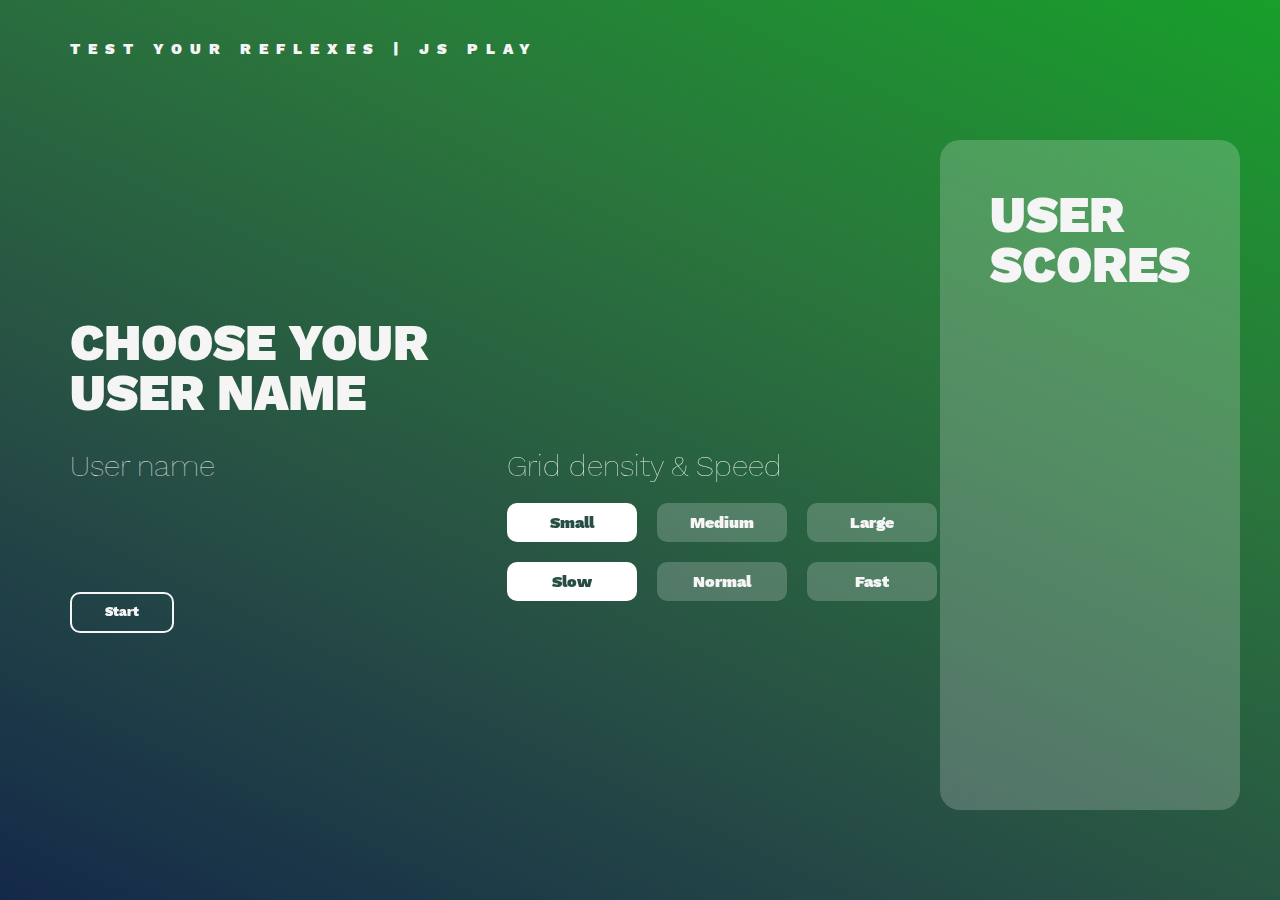
<file: index.html>
<!DOCTYPE html>
<html lang="en">

<head>
    <meta charset="UTF-8">
    <meta http-equiv="X-UA-Compatible" content="IE=edge">
    <meta name="viewport" content="width=device-width, initial-scale=1.0">
    <!-- Tab title -->
    <title>Test your reflexes</title>
    <!-- Stylesheets -->
    <link rel="stylesheet" href="styles.css">
    <!-- Typefaces -->
    <link rel="preconnect" href="https://fonts.gstatic.com">
    <!-- Encode Sans -->
    <link href="https://fonts.googleapis.com/css2?family=Encode+Sans+Expanded:wght@100;500;900&display=swap" rel="stylesheet">
    <!-- Titillium -->
    <link href="https://fonts.googleapis.com/css2?family=Titillium+Web:wght@200;400;900&display=swap" rel="stylesheet">
</head>
<!-- Body element -->

<body>
    <header>
        <div id="headerTitle">Test your reflexes | JS Play</div>
    </header>
    <section id="mainSection">
        <!-- Templates will be placed here -->
        <div id="leftBlock">

        </div>
        <div id="sideBar">
            <h2 id="scoresTitle">User Scores</h2>
            <div id="topUserWrapper">
                <div class="top-user" id="topOneUser">
                    <h3 id="topOneName" class="topName"></h3>
                    <h3 id="topOneScore" class="topScore"></h3>
                </div>
                <div class="top-user" id="topTwoUser">
                    <h3 id="topTwoName" class="topName"></h3>
                    <h3 id="topTwoScore" class="topScore"></h3>
                </div>
                <div class="top-user" id="topThreeUser">
                    <h3 id="topThreeName" class="topName"></h3>
                    <h3 id="topThreeScore" class="topScore"></h3>
                </div>
                <div class="top-user" id="topFourUser">
                    <h3 id="topFourName" class="topName"></h3>
                    <h3 id="topFourScore" class="topScore"></h3>
                </div>
                <div class="top-user" id="topFiveUser">
                    <h3 id="topFiveName" class="topName"></h3>
                    <h3 id="topFiveScore" class="topScore"></h3>
                </div>
            </div>
        </div>
    </section>

    <template id="userPage">
        <div class="left-wrapper">
            <h2 class="title-page">Choose your <br> user name</h2>
            <!-- Username & Difficulties buttons -->
            <div id="usernameAndButtons">
                <!-- User name -->
                <div id="mainPageForm">
                    <h3 class="subtitle-page">User name</h3>
                    <form action="" id="userNameForm">
                        <input minlength="1" id="userInput" type="text" autofocus required>
                    </form>
                    <button id="initialButton" type="submit" name="userButton" form="userNameForm">Start</button>
                </div>
                <!-- Difficulty buttons -->
                <div id="difficultyWrapper">
                    <h3 class="subtitle-page">Grid density & Speed</h3>
                    <div id="buttonsWrapper">
                        <!-- Grid options -->
                        <div id="gridOptions">
                            <!-- Radio buttons -->
                            <!-- Small -->
                            <label class="radio">
                                <span class="radio_input">
                                    <input id="radioButton" class="input-type-grid" type="radio" name="grid-radio" checked>
                                    <span class="radio_control">Small</span>
                                </span>
                            </label>
                            <!-- Linebreak -->
                            <br>
                            <!-- Medium  -->
                            <label class="radio">
                                <span class="radio_input">
                                    <input id="radioButton1" class="input-type-grid" type="radio" name="grid-radio">
                                    <span class="radio_control">Medium</span>
                                </span>
                            </label>
                            <!-- Large  -->
                            <label class="radio">
                                <span class="radio_input">
                                    <input id="radioButton2" class="input-type-grid" type="radio" name="grid-radio">
                                    <span class="radio_control">Large</span>
                                </span>
                            </label>
                        </div>
                        <!-- Grid options -->
                        <div id="speedOptions">
                            <!-- Radio buttons -->
                            <!-- Small -->
                            <label class="radio">
                                <span class="radio_input">
                                    <input id="radioButton3" class="input-type-speed" type="radio" name="speed-radio" checked>
                                    <span class="radio_control">Slow</span>
                                </span>
                            </label>
                            <!-- Linebreak -->
                            <br>
                            <!-- Medium  -->
                            <label class="radio">
                                <span class="radio_input">
                                    <input id="radioButton4" class="input-type-speed" type="radio" name="speed-radio">
                                    <span class="radio_control">Normal</span>
                                </span>
                            </label>
                            <!-- Large  -->
                            <label class="radio">
                                <span class="radio_input">
                                    <input id="radioButton5" class="input-type-speed" type="radio" name="speed-radio">
                                    <span class="radio_control">Fast</span>
                                </span>
                            </label>
                        </div>
                    </div>
                </div>
            </div>
        </div>
    </template>

    <template id="gamePage">
        <button id="startGame">Start Game</button>
        <h3 id='getReady'>Get ready...</h3>
    </template>

    <template id="stopPage">
        <div id='gridContainer'>

        </div>
    </template>

    <template id="resultPage">
        <div class="left-wrapper">
            <h2 class="title-page">Your score</h2>
            <h3 class="subtitle-page">Your reaction time was:</h3>
            <h3 id="secondsScore"></h3>
            <button id="playAgain">Play again</button>
        </div>
    </template>

    <footer></footer>
</body>
<!-- Javascript -->

<script>
    let userPageTemplate = document.getElementById('userPage');
    const userPageTemplateContent = document.importNode(userPageTemplate.content, true);
    document.getElementById('leftBlock').appendChild(userPageTemplateContent);

    document.getElementById("sideBar").style.animationName='slideAnimationY';
    document.getElementById("sideBar").style.animationDuration='2s';
    document.querySelector('.title-page').style.animationName='start';
    document.querySelector('div#mainPageForm').style.animationName='inputName';

    var scoreArray = [];

    // sidebar top users and scores
    for (var i = 0; i < localStorage.length; i++) {
        userName = localStorage.key(i);
        userScore = localStorage.getItem(userName);
        scoreArray.push({ username: userName, score: userScore });
    }
    var topFive = scoreArray.sort((a, b) => a.score - b.score).slice(0, 5);

    var topPlayers = document.querySelectorAll(".topName");
    var topScores = document.querySelectorAll(".topScore");

    for (var i = 0; i < topFive.length; i++) {
        topPlayers[i].textContent = `#${i+1} ` + topFive[i].username;
        topScores[i].textContent = `${topFive[i].score} seconds`;
    }

</script>
<script src="changePage.js"></script>

</html>
</file>
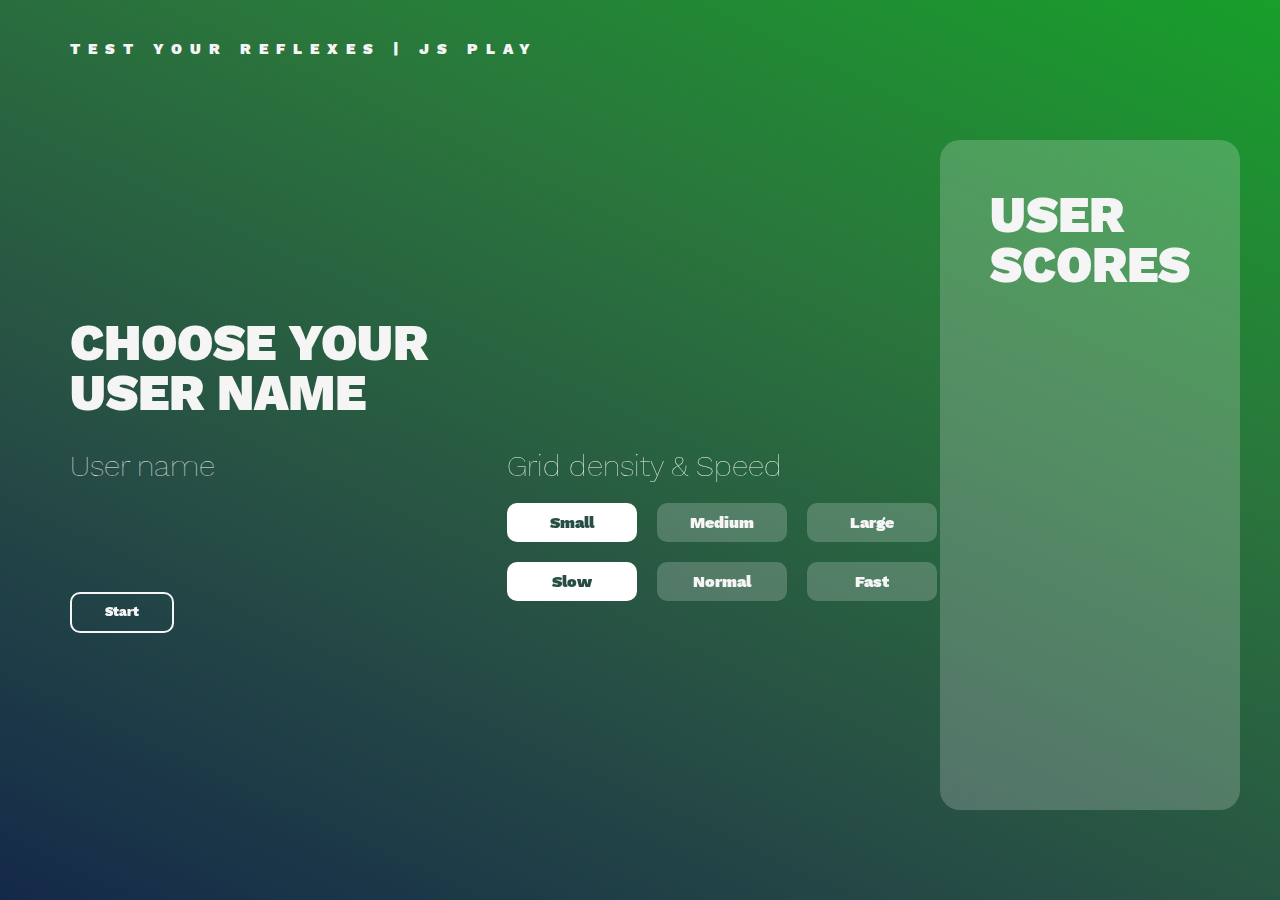
<file: _Extra-project/index.html>
<!DOCTYPE html>
<html lang="en">

<head>
    <meta charset="UTF-8">
    <meta http-equiv="X-UA-Compatible" content="IE=edge">
    <meta name="viewport" content="width=device-width, initial-scale=1.0">
    <!-- Tab title -->
    <title>Test your reflexes</title>
    <!-- Stylesheets -->
    <link rel="stylesheet" href="styles.css">
    <!-- Typefaces -->
    <link rel="preconnect" href="https://fonts.gstatic.com">
    <!-- Encode Sans -->
    <link href="https://fonts.googleapis.com/css2?family=Encode+Sans+Expanded:wght@100;500;900&display=swap" rel="stylesheet">
    <!-- Titillium -->
    <link href="https://fonts.googleapis.com/css2?family=Titillium+Web:wght@200;400;900&display=swap" rel="stylesheet">
</head>
<!-- Body element -->

<body>
    <header>
        <div id="headerTitle">Test your reflexes | JS Play</div>
    </header>
    <section id="mainSection">
        <!-- Templates will be placed here -->
        <div id="leftBlock">

        </div>
        <!-- Sidebar -->
        <div id="sideBar">
            <h2 id="scoresTitle">User Scores</h2>
            <div id="topUserWrapper">
                <div class="top-user" id="topOneUser">
                    <h3 id="topOneName" class="topName"></h3>
                    <h3 id="topOneScore" class="topScore"></h3>
                </div>
                <div class="top-user" id="topTwoUser">
                    <h3 id="topTwoName" class="topName"></h3>
                    <h3 id="topTwoScore" class="topScore"></h3>
                </div>
                <div class="top-user" id="topThreeUser">
                    <h3 id="topThreeName" class="topName"></h3>
                    <h3 id="topThreeScore" class="topScore"></h3>
                </div>
                <div class="top-user" id="topFourUser">
                    <h3 id="topFourName" class="topName"></h3>
                    <h3 id="topFourScore" class="topScore"></h3>
                </div>
                <div class="top-user" id="topFiveUser">
                    <h3 id="topFiveName" class="topName"></h3>
                    <h3 id="topFiveScore" class="topScore"></h3>
                </div>
            </div>
        </div>
    </section>

    <!-- TEMPLATES -->

    <!-- Login -->
    <template id="userPage">
        <div class="left-wrapper">
            <h2 class="title-page">Choose your <br> user name</h2>
            <!-- Username & Difficulties buttons -->
            <div id="usernameAndButtons">
                <!-- User name -->
                <div id="mainPageForm">
                    <h3 class="subtitle-page">User name</h3>
                    <form action="" id="userNameForm">
                        <input minlength="1" id="userInput" type="text" autofocus required>
                    </form>
                    <button id="initialButton" type="submit" name="userButton" form="userNameForm">Start</button>
                </div>
                <!-- Difficulty buttons -->
                <div id="difficultyWrapper">
                    <h3 class="subtitle-page">Grid density & Speed</h3>
                    <div id="buttonsWrapper">
                        <!-- Grid options -->
                        <div id="gridOptions">
                            <!-- Radio buttons -->
                            <!-- Small -->
                            <label class="radio">
                                <span class="radio_input">
                                    <input id="radioButton" class="input-type-grid" type="radio" name="grid-radio" checked>
                                    <span class="radio_control">Small</span>
                                </span>
                            </label>
                            <!-- Linebreak -->
                            <br>
                            <!-- Medium  -->
                            <label class="radio">
                                <span class="radio_input">
                                    <input id="radioButton1" class="input-type-grid" type="radio" name="grid-radio">
                                    <span class="radio_control">Medium</span>
                                </span>
                            </label>
                            <!-- Large  -->
                            <label class="radio">
                                <span class="radio_input">
                                    <input id="radioButton2" class="input-type-grid" type="radio" name="grid-radio">
                                    <span class="radio_control">Large</span>
                                </span>
                            </label>
                        </div>
                        <!-- Grid options -->
                        <div id="speedOptions">
                            <!-- Radio buttons -->
                            <!-- Small -->
                            <label class="radio">
                                <span class="radio_input">
                                    <input id="radioButton3" class="input-type-speed" type="radio" name="speed-radio" checked>
                                    <span class="radio_control">Slow</span>
                                </span>
                            </label>
                            <!-- Linebreak -->
                            <br>
                            <!-- Medium  -->
                            <label class="radio">
                                <span class="radio_input">
                                    <input id="radioButton4" class="input-type-speed" type="radio" name="speed-radio">
                                    <span class="radio_control">Normal</span>
                                </span>
                            </label>
                            <!-- Large  -->
                            <label class="radio">
                                <span class="radio_input">
                                    <input id="radioButton5" class="input-type-speed" type="radio" name="speed-radio">
                                    <span class="radio_control">Fast</span>
                                </span>
                            </label>
                        </div>
                    </div>
                </div>
            </div>
        </div>
    </template>

    <!-- Game -->
    <template id="gamePage">
        <button id="startGame">Start Game</button>
        <h3 id='getReady'>Get ready...</h3>
    </template>

    <!-- Stop -->
    <template id="stopPage">
        <div id='gridContainer'>

        </div>
    </template>

    <!-- Results -->
    <template id="resultPage">
        <div class="left-wrapper">
            <h2 class="title-page">Your score</h2>
            <h3 class="subtitle-page">Your reaction time was:</h3>
            <h3 id="secondsScore"></h3>
            <button id="playAgain">Play again</button>
        </div>
    </template>

    <footer></footer>
</body>
<!-- Javascript -->

<script>
    let userPageTemplate = document.getElementById('userPage');
    const userPageTemplateContent = document.importNode(userPageTemplate.content, true);
    document.getElementById('leftBlock').appendChild(userPageTemplateContent);

    document.getElementById("sideBar").style.animationName='slideAnimationY';
    document.getElementById("sideBar").style.animationDuration='2s';
    document.querySelector('.title-page').style.animationName='start';
    document.querySelector('div#mainPageForm').style.animationName='inputName';

    var scoreArray = [];

    // sidebar top users and scores
    for (var i = 0; i < localStorage.length; i++) {
        userName = localStorage.key(i);
        userScore = localStorage.getItem(userName);
        scoreArray.push({ username: userName, score: userScore });
    }
    var topFive = scoreArray.sort((a, b) => a.score - b.score).slice(0, 5);

    var topPlayers = document.querySelectorAll(".topName");
    var topScores = document.querySelectorAll(".topScore");

    for (var i = 0; i < topFive.length; i++) {
        topPlayers[i].textContent = `#${i+1} ` + topFive[i].username;
        topScores[i].textContent = `${topFive[i].score} seconds`;
    }

</script>
<script src="changePage.js"></script>

</html>
</file>
<file: styles.css>
/* General variables */
:root {
  --mainColor: #d72150; /* Red */
  --accentColor: whitesmoke; /* Whitish */
}

/* Typeface declaration */
@font-face {
  font-family: "Work Sans";
  src: url("/assets/fonts/WorkSans-VariableFont_wght.ttf")
    format("truetype-variations");
  font-weight: 100 900;
}

/* General styling */
* {
  padding: 0;
  margin: 0;
  /* border: 1px solid black;*/
  box-sizing: border-box;
  /* font-family:'Encode Sans Expanded', sans-serif; */
  font-family: "Work Sans", sans-serif;
  font-weight: 900;
  /* font-family: 'Titillium Web', sans-serif; */
  color: var(--accentColor);

  /* Custom cursor */
  cursor: url("./assets/images/decree.png") 0 0, auto;

  /* Disable text selection */
  -webkit-touch-callout: none; /* iOS Safari */
  -webkit-user-select: none; /* Safari */
  -khtml-user-select: none; /* Konqueror HTML */
  -moz-user-select: none; /* Old versions of Firefox */
  -ms-user-select: none; /* Internet Explorer/Edge */
  user-select: none; /* Non-prefixed version, currently
                          supported by Chrome, Edge, Opera and Firefox */
  /* border: 1px solid black; */
}

/* Change Autocomplete styles in Chrome*/
input:-webkit-autofill,
input:-webkit-autofill:hover,
input:-webkit-autofill:focus,
textarea:-webkit-autofill,
textarea:-webkit-autofill:hover,
textarea:-webkit-autofill:focus,
select:-webkit-autofill,
select:-webkit-autofill:hover,
select:-webkit-autofill:focus {
  -webkit-text-fill-color: whitesmoke;
  -webkit-box-shadow: 0 0 0px 1000px transparent inset;
  transition: background-color 5000s ease-in-out 0s;
}

/* >>>>>>>>>>>>>>>>>>>>>>>>> */
/* Body */
body {
  display: flex;
  flex-direction: column;
  height: 100vh;
  padding: 40px;
  /* background-color: var(--mainColor); */
  background-image: linear-gradient(25deg, #142949, #274e45, #2a753c, #189f2b);
  transition: 2s;
  background-repeat: no-repeat;
  animation-iteration-count: infinite;
  animation-duration: 10s;
}

/* >>>>>>>>>>>>>>>>>>>>>>>>> */
/* Header */
header {
  height: 100px;
  display: flex;
  text-transform: uppercase;
  letter-spacing: 8px;
  font-size: 15px;
  /* align-items: center; */
  color: whitesmoke;
  font-weight: 600;
  padding-left: 30px;
}

/* >>>>>>>>>>>>>>>>>>>>>>>>> */
/* Central */
#mainSection {
  flex: 1 2 auto;
  display: grid;
  grid-template-columns: 3fr 1fr;
  grid-template-areas: "leftSection sideBar";
  transition: 3s;
  /*animation:none;*/
}

/* >>>>>>>>>>>>>>>>>>>>>>>>> */
/* Left block */
#leftBlock {
  /* background-color: rgb(255, 83, 83); */
  grid-area: leftSection;
  padding: 30px;
  display: flex;
  flex-direction: column;
  align-items: flex-start;
  justify-content: space-around;
  transition-timing-function: cubic-bezier(0.3, 0.35, 0.48, 1.68);
  transition: 1s;
}

.left-wrapper {
  display: flex;
  flex-direction: column;
  align-items: flex-start;
  justify-content: center;
  width: 100%;
  height: 300px;
}

#usernameAndButtons {
  display: flex;
  flex-direction: row;
  justify-content: space-between;
  /* border: 2px red solid; */
  width: 100%;
}

#mainPageForm,
#difficultyWrapper {
  width: 48%;
}

#userInput {
  width: 100%;
  outline: none;
  border: none;
}

#gridContainer {
  display: grid;
  width: 100%;
  height: 100%;
  border: none;
}

/* Difficulty buttons */
#buttonsWrapper {
  display: flex;
  flex-direction: column;
}

/* Title */
.title-page {
  margin-bottom: 50px;
  text-transform: uppercase;
  margin-bottom: 30px;
  /*animation-name: start;*/
  animation-duration: 2s;
}
div#mainPageForm {
  animation-duration: 2s;
}

/* Initial text area (user) */
#userInput {
  /* background-color: rgba(255, 255, 255, 0.2); */
  background-color: transparent;
  outline: none;
  color: whitesmoke;
  margin-bottom: 30px;
  /* padding: 25px; */
}

/* >>>>>>>>>>>>>>>>>>>>>>>>> */
/* Sidebar */
#sideBar {
  background-color: rgba(255, 255, 255, 0.2);
  border-radius: 20px;
  grid-area: sideBar;
  padding: 50px 50px 50px 50px;
  display: flex;
  flex-direction: column;
  justify-content: space-between;
  animation-duration: 0.5s;
  transition: 0.5s;
  transition-timing-function: cubic-bezier(0.3, 0.35, 0.48, 1.68);
}

/* Title */
#scoresTitle {
  height: fit-content;
  margin-bottom: 50px;
  text-transform: uppercase;
  overflow: scroll;
}

/* Top users */
#topUserWrapper {
  display: flex;
  flex-direction: column;
  justify-content: flex-start;
  flex: 1 1 auto;
}

/* Top user wrapper */
.top-user {
  margin-bottom: 30px;
  width: 100%;
  transition: 1s;
}

/* >>>>>>>>>>>>>>>>>>>>>>>>> */
/* Buttons */
button {
  border: whitesmoke 2px solid;
  border-radius: 10px;
  background-color: transparent;
  box-sizing: content-box;
  padding: 10px 10px 12px 10px;
  color: whitesmoke;
  transition: 0.4s;
  outline: none;
  width: 80px;
}
#startGame {
  animation-duration: 2s;
  font-size: 20px;
  width: 300px;
  margin-left: 55%;
}

button:hover {
  border: transparent 2px solid;
  background-color: whitesmoke;
  color: #274e45;
}

/* >>>>>>>>>>>>>>>>>>>>>>>>> */
/* Radio buttons */
#gridOptions,
#speedOptions {
  flex: 1 1 50%;
  display: flex;
  justify-content: flex-start;
  margin-bottom: 20px;
}

/* Styling new radio buttons */
.radio_control {
  background-color: rgba(255, 255, 255, 0.2);
  border-radius: 10px;
  margin-right: 20px;
  box-sizing: content-box;
  padding: 10px;
  margin-right: 20px;
  transition: 0.4s;
  width: 110px;
  text-align: center;
}

.radio_control:hover {
  background-color: rgb(255, 255, 255);
  color: #274e45;
}

/* Hide default radio/checkbox button */
.radio_input input,
.checkbox_input input {
  opacity: 0%;
  width: 0;
  height: 0;
}

/* Checked radio */
.radio_input input:checked + .radio_control {
  background-color: white;
  /* border: transparent 2px solid; */
  color: #274e45;
  border-radius: 10px;
  margin-right: 20px;
  box-sizing: content-box;
  padding: 10px;
}

/* Center new radio/checkbox to text */
.radio_input,
.checkbox_input,
.checkbox-mp_input {
  display: flex;
  align-items: center;
}

/* Footer */
footer {
  height: 50px;
}

#gamePage {
  transition: 1s;
}

/* Font styling */
h2,
input {
  font-size: 50px;
  line-height: 50px;
}

input {
  font-weight: 100;
}

h3 {
  font-size: 30px;
}

.subtitle-page {
  margin-bottom: 20px;
  font-family: "Work Sans";
  font-variation-settings: "wght" 100;

  transition: 0.5s;
}

.subtitle-page:hover {
  margin-bottom: 20px;
  font-family: "Work Sans";
  font-variation-settings: "wght" 900;
}

.topScore {
  font-weight: 100;
}

/* User result */
#secondsScore {
  margin-bottom: 30px;
}

#gridContainer div {
  height: fit-content;
  text-align: center;
  transition: all 0.4s ease 0s;
  font-size: 45px;
  font-weight: 100;
  color: transparent;
  text-transform: uppercase;
}
/*_________________________________Animations Section*/
/*__________________Welcome animation*/
@keyframes start {
  0% {
    margin-bottom: 500px;
    opacity: 0%;
  }
  5% {
    transform: rotateX(90deg);
  }
  20% {
    opacity: 2%;
  }

  100% {
    margin-bottom: 30px;
    opacity: 100%;
  }
}
@keyframes inputName {
  0% {
    opacity: 0%;
  }

  20% {
    opacity: 0%;
    transform: rotateY(90deg);
  }
  100% {
    opacity: 100%;
  }
}
@keyframes slideAnimationY {
  0% {
    opacity: 0%;
  }

  20% {
    opacity: 0%;
    transform: rotateY(90deg);
  }
  100% {
    opacity: 100%;
  }
}
/*____________________________________*/
/*___________________________after press start button*/
/*__________________SlideAnimation*/
@keyframes slideAnimation {
  0% {
    opacity: 100%;
  }
  90% {
    transform: scaleX(0.5) /*scaleY(0.5) */ /*matrix(1, 0, 1, 1,  100, 250) */
      translateX(800px);
  }
  100% {
    opacity: 0%;
  }
}
/*__________________ButonAnimation*/
@keyframes startButon {
  0% {
    font-size: 16px;
    width: 150px;
    opacity: 0%;
    margin-left: 15%;
  }
  100% {
    opacity: 100%;
    /* font-size:20px;*/
    width: 300px;
    margin-left: 55%;
  }
}

@keyframes color {
  0% {
    backdrop-filter: hue-rotate(100deg) saturate(100%);
  }
  100% {
    backdrop-filter: hue-rotate(10050deg) saturate(300%);
  }
}
/*____________________________________*/
/*_______________________________________________________*/
</file>
<file: _Extra-project/styles.css>
/* General variables */
:root {
  --mainColor: #d72150; /* Red */
  --accentColor: whitesmoke; /* Whitish */
}

/* Typeface declaration */
@font-face {
  font-family: "Work Sans";
  src: url("/assets/fonts/WorkSans-VariableFont_wght.ttf")
    format("truetype-variations");
  font-weight: 100 900;
}

/* General styling */
* {
  padding: 0;
  margin: 0;
  box-sizing: border-box;
  font-family: "Work Sans", sans-serif;
  font-weight: 900;
  color: var(--accentColor);

  /* Custom cursor */
  cursor: url("./assets/images/decree.png") 0 0, auto;

  /* Disable text selection */
  -webkit-touch-callout: none; /* iOS Safari */
  -webkit-user-select: none; /* Safari */
  -khtml-user-select: none; /* Konqueror HTML */
  -moz-user-select: none; /* Old versions of Firefox */
  -ms-user-select: none; /* Internet Explorer/Edge */
  user-select: none; /* Non-prefixed version, currently
                          supported by Chrome, Edge, Opera and Firefox */

  /* outline: 1px solid red !important; */
}

/* Change Autocomplete styles in Chrome*/
input:-webkit-autofill,
input:-webkit-autofill:hover,
input:-webkit-autofill:focus,
textarea:-webkit-autofill,
textarea:-webkit-autofill:hover,
textarea:-webkit-autofill:focus,
select:-webkit-autofill,
select:-webkit-autofill:hover,
select:-webkit-autofill:focus {
  -webkit-text-fill-color: whitesmoke;
  -webkit-box-shadow: 0 0 0px 1000px transparent inset;
  transition: background-color 5000s ease-in-out 0s;
}

/* >>>>>>>>>>>>>>>>>>>>>>>>> */
/* Body */
body {
  display: flex;
  flex-direction: column;
  height: 100vh;
  padding: 40px;
  /* background-color: var(--mainColor); */
  background-image: linear-gradient(25deg, #142949, #274e45, #2a753c, #189f2b);
  transition: 2s;
  background-repeat: no-repeat;
  animation-iteration-count: infinite;
  animation-duration: 10s;
}

/* >>>>>>>>>>>>>>>>>>>>>>>>> */
/* Header */
header {
  height: 100px;
  display: flex;
  text-transform: uppercase;
  letter-spacing: 8px;
  font-size: 15px;
  /* align-items: center; */
  color: whitesmoke;
  font-weight: 600;
  padding-left: 30px;
}

/* >>>>>>>>>>>>>>>>>>>>>>>>> */
/* Central */
#mainSection {
  flex: 1 2 auto;
  display: grid;
  grid-template-columns: 3fr 1fr;
  grid-template-areas: "leftSection sideBar";
  transition: 3s;
  /*animation:none;*/
}

/* >>>>>>>>>>>>>>>>>>>>>>>>> */
/* Left block */
#leftBlock {
  /* background-color: rgb(255, 83, 83); */
  grid-area: leftSection;
  padding: 30px;
  display: flex;
  flex-direction: column;
  align-items: flex-start;
  justify-content: space-around;
  transition-timing-function: cubic-bezier(0.3, 0.35, 0.48, 1.68);
  transition: 1s;
}

.left-wrapper {
  display: flex;
  flex-direction: column;
  align-items: flex-start;
  justify-content: center;
  width: 100%;
  height: 300px;
}

#usernameAndButtons {
  display: flex;
  flex-direction: row;
  justify-content: space-between;
  /* border: 2px red solid; */
  width: 100%;
}

#mainPageForm,
#difficultyWrapper {
  width: 48%;
}

#userInput {
  width: 100%;
  outline: none;
  border: none;
}

#gridContainer {
  display: grid;
  width: 100%;
  height: 100%;
  border: none;
}

/* Difficulty buttons */
#buttonsWrapper {
  display: flex;
  flex-direction: column;
}

/* Title */
.title-page {
  margin-bottom: 50px;
  text-transform: uppercase;
  margin-bottom: 30px;
  /*animation-name: start;*/
  animation-duration: 2s;
}

div#mainPageForm {
  animation-duration: 2s;
}

/* Initial text area (user) */
#userInput {
  /* background-color: rgba(255, 255, 255, 0.2); */
  background-color: transparent;
  outline: none;
  color: whitesmoke;
  margin-bottom: 30px;
  /* padding: 25px; */
}

/* >>>>>>>>>>>>>>>>>>>>>>>>> */
/* Sidebar */
#sideBar {
  background-color: rgba(255, 255, 255, 0.2);
  border-radius: 20px;
  grid-area: sideBar;
  padding: 50px 50px 50px 50px;
  display: flex;
  flex-direction: column;
  justify-content: space-between;
  animation-duration: 0.5s;
  transition: 0.5s;
  transition-timing-function: cubic-bezier(0.3, 0.35, 0.48, 1.68);
}

/* Title */
#scoresTitle {
  height: fit-content;
  margin-bottom: 50px;
  text-transform: uppercase;
  overflow: scroll;
}

/* Top users */
#topUserWrapper {
  display: flex;
  flex-direction: column;
  justify-content: flex-start;
  flex: 1 1 auto;
}

/* Top user wrapper */
.top-user {
  margin-bottom: 30px;
  width: 100%;
  transition: 1s;
}

/* >>>>>>>>>>>>>>>>>>>>>>>>> */
/* Buttons */
button {
  border: whitesmoke 2px solid;
  border-radius: 10px;
  background-color: transparent;
  box-sizing: content-box;
  padding: 10px 10px 12px 10px;
  color: whitesmoke;
  transition: 0.4s;
  outline: none;
  width: 80px;
}
#startGame {
  animation-duration: 2s;
  font-size: 20px;
  width: 300px;
  margin-left: 55%;
}

button:hover {
  border: transparent 2px solid;
  background-color: whitesmoke;
  color: #274e45;
}

/* >>>>>>>>>>>>>>>>>>>>>>>>> */
/* Radio buttons */
#gridOptions,
#speedOptions {
  flex: 1 1 50%;
  display: flex;
  justify-content: flex-start;
  margin-bottom: 20px;
}

/* Styling new radio buttons */
.radio_control {
  background-color: rgba(255, 255, 255, 0.2);
  border-radius: 10px;
  margin-right: 20px;
  box-sizing: content-box;
  padding: 10px;
  margin-right: 20px;
  transition: 0.4s;
  width: 110px;
  text-align: center;
}

.radio_control:hover {
  background-color: rgb(255, 255, 255);
  color: #274e45;
}

/* Hide default radio/checkbox button */
.radio_input input,
.checkbox_input input {
  opacity: 0%;
  width: 0;
  height: 0;
}

/* Checked radio */
.radio_input input:checked + .radio_control {
  background-color: white;
  /* border: transparent 2px solid; */
  color: #274e45;
  border-radius: 10px;
  margin-right: 20px;
  box-sizing: content-box;
  padding: 10px;
}

/* Center new radio/checkbox to text */
.radio_input,
.checkbox_input,
.checkbox-mp_input {
  display: flex;
  align-items: center;
}

/* Footer */
footer {
  height: 50px;
}

#gamePage {
  transition: 1s;
}

/* Font styling */
h2,
input {
  font-size: 50px;
  line-height: 50px;
}

input {
  font-weight: 100;
}

h3 {
  font-size: 30px;
}

.subtitle-page {
  margin-bottom: 20px;
  font-family: "Work Sans";
  font-variation-settings: "wght" 100;

  transition: 0.5s;
}

.subtitle-page:hover {
  margin-bottom: 20px;
  font-family: "Work Sans";
  font-variation-settings: "wght" 900;
}

.topScore {
  font-weight: 100;
}

/* User result */
#secondsScore {
  margin-bottom: 30px;
}

#gridContainer div {
  height: fit-content;
  text-align: center;
  transition: all 0.4s ease 0s;
  font-size: 45px;
  font-weight: 100;
  color: transparent;
  text-transform: uppercase;
}
/*_________________________________Animations Section*/
/*__________________Welcome animation*/
@keyframes start {
  0% {
    margin-bottom: 500px;
    opacity: 0%;
  }
  5% {
    transform: rotateX(90deg);
  }
  20% {
    opacity: 2%;
  }

  100% {
    margin-bottom: 30px;
    opacity: 100%;
  }
}
@keyframes inputName {
  0% {
    opacity: 0%;
  }

  20% {
    opacity: 0%;
    transform: rotateY(90deg);
  }
  100% {
    opacity: 100%;
  }
}
@keyframes slideAnimationY {
  0% {
    opacity: 0%;
  }

  20% {
    opacity: 0%;
    transform: rotateY(90deg);
  }
  100% {
    opacity: 100%;
  }
}
/*____________________________________*/
/*___________________________after press start button*/
/*__________________SlideAnimation*/
@keyframes slideAnimation {
  0% {
    opacity: 100%;
  }
  90% {
    transform: scaleX(0.5) /*scaleY(0.5) */ /*matrix(1, 0, 1, 1,  100, 250) */
      translateX(800px);
  }
  100% {
    opacity: 0%;
  }
}
/*__________________ButonAnimation*/
@keyframes startButon {
  0% {
    font-size: 16px;
    width: 150px;
    opacity: 0%;
    margin-left: 15%;
  }
  100% {
    opacity: 100%;
    /* font-size:20px;*/
    width: 300px;
    margin-left: 55%;
  }
}

@keyframes color {
  0% {
    backdrop-filter: hue-rotate(100deg) saturate(100%);
  }
  100% {
    backdrop-filter: hue-rotate(10050deg) saturate(300%);
  }
}
/*____________________________________*/
/*_______________________________________________________*/
</file>
